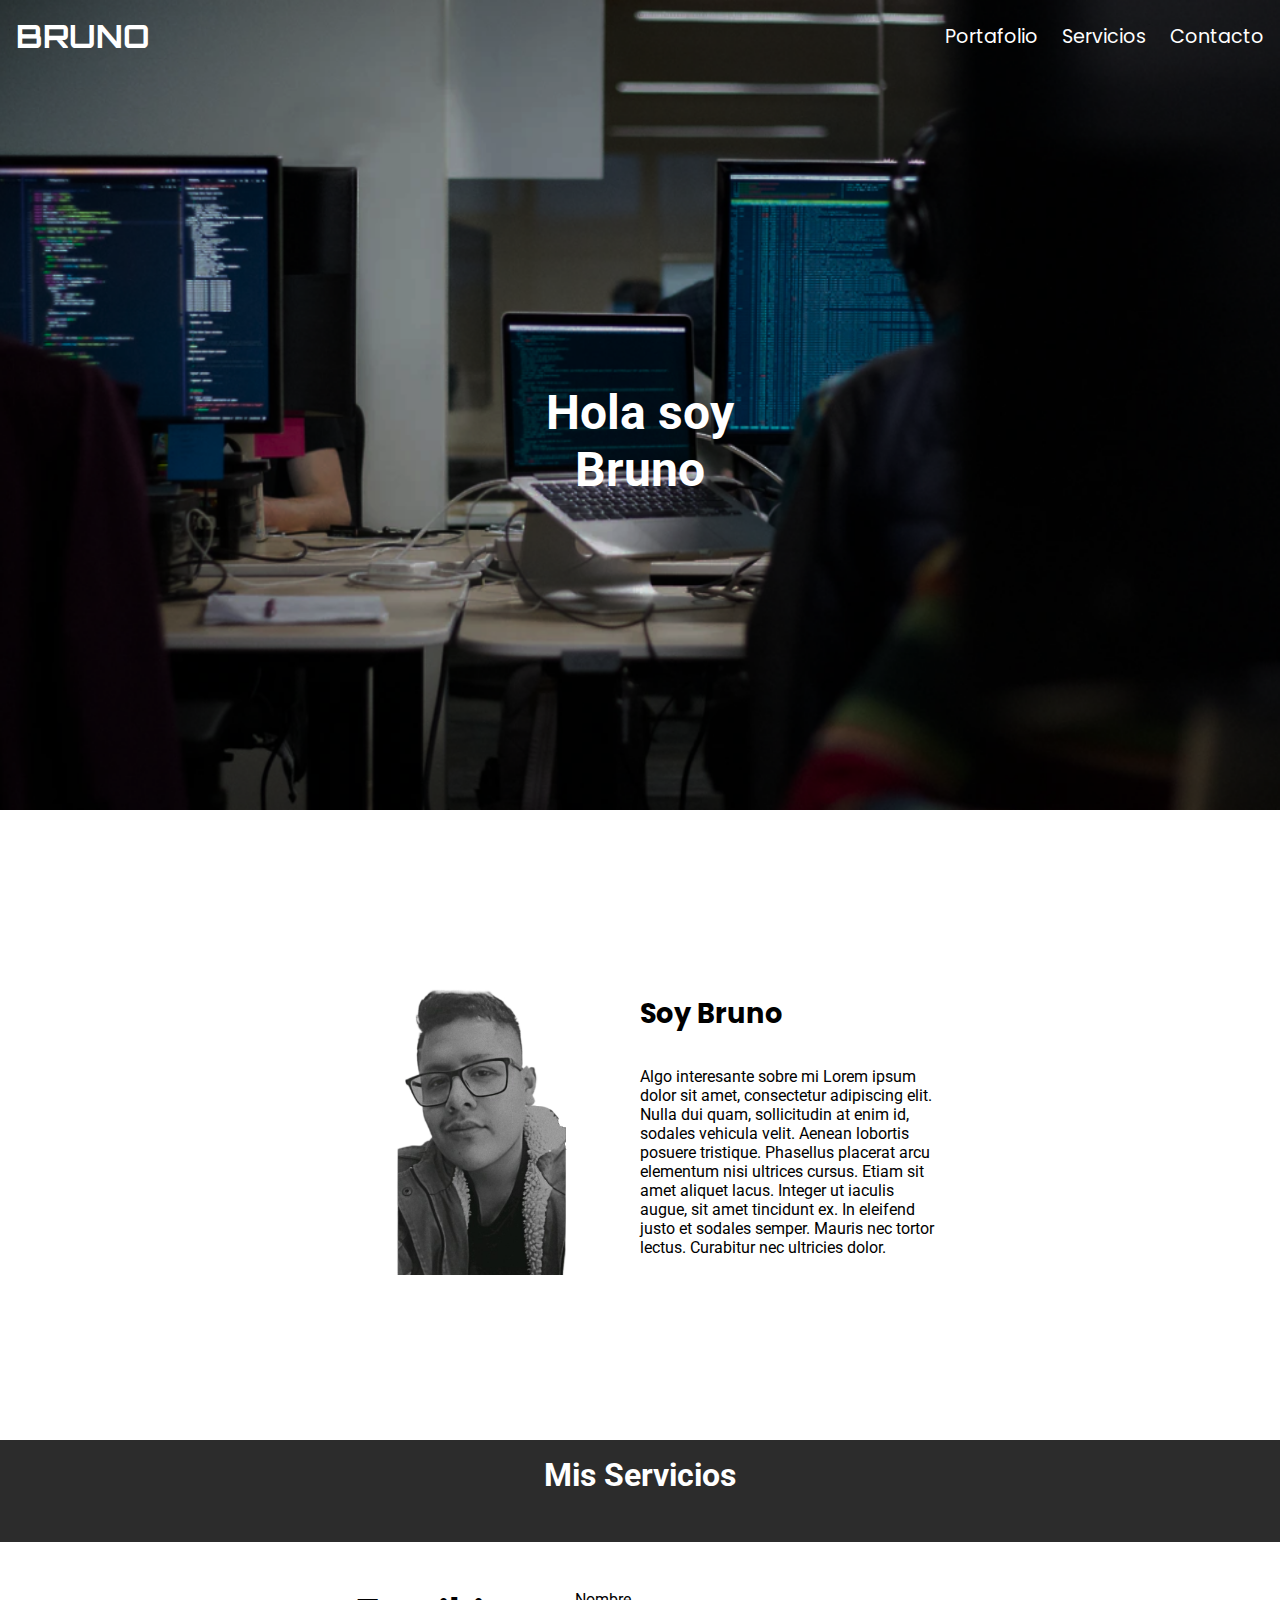
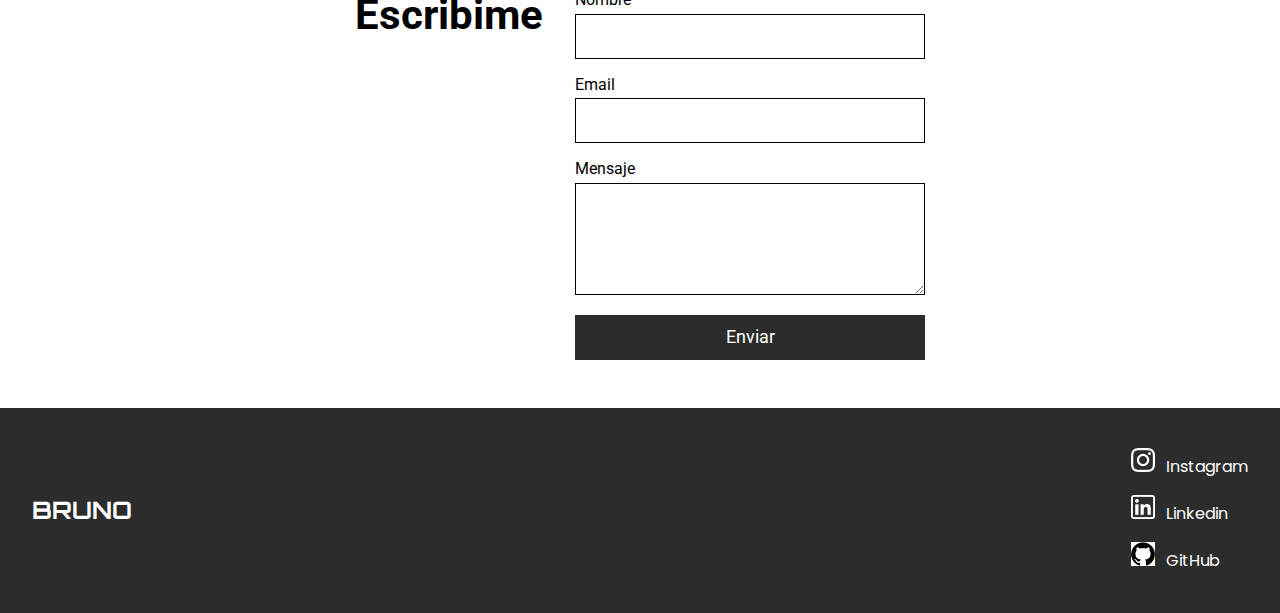
<file: index.html>
<!DOCTYPE html>
<html lang="en">
<head>
  <meta charset="UTF-8">
  <meta http-equiv="X-UA-Compatible" content="IE=edge">
  <meta name="viewport" content="width=device-width, initial-scale=1.0">
  <title>Bruno Ken</title>

  <!-- HEADER -->
  <link rel="stylesheet" href="./componentes/header.css">
  <script defer src="./componentes/header.js"></script>
  <script defer src="./componentes/header__ham.js"></script>


  <!-- SERVICIOS -->
  <link rel="stylesheet" href="./componentes/servicios.css">
  <script defer src="./componentes/servicios.js"></script>

  <!-- FORMULARIO -->
  <link rel="stylesheet" href="./componentes/form.css">
  <script defer src="./componentes/form.js"></script>

  <!-- FOOTER -->
  <link rel="stylesheet" href="./componentes/footer.css">
  <script defer src="./componentes/footer.js"></script>
</head>
<body>
  <!-- HEADER -->
  <header class="header"></header>

  <!-- PRESENACION -->
  <section class="presentacion">
    <div class="presentacion__contenido">
      <div class="contenido__image">
        <img src="./imagenes/desafio-m4.png" alt="me">
      </div>
      <div class="contenido__texto">
        <div class="contenido__title">
          <h3> Soy Bruno</h3>
        </div>
        <div class="contenido__description">
          <p>Algo interesante sobre mi Lorem ipsum dolor sit amet, consectetur adipiscing elit. Nulla dui quam, sollicitudin at enim id, sodales vehicula velit. Aenean lobortis posuere tristique. Phasellus placerat arcu elementum nisi ultrices cursus. Etiam sit amet aliquet lacus. Integer ut iaculis augue, sit amet tincidunt ex. In eleifend justo et sodales semper. Mauris nec tortor lectus. Curabitur nec ultricies dolor.</p>
        </div>
      </div>
    </div>
  </section> 

  <!-- SERVICIOS -->
  <section class="servicios">
    <div class="servicios__title">
      <h3>Mis Servicios</h3>
    </div>
    <div class="servicios__contenful"></div>
    <template id="servicios__muestra">
      <div class="muestra__contenedor">
        <figure class="muestra-imagen">
          <img src="" alt="" class="imagen__template">
        </figure>
        <h3 class="muestra__title"></h3>
        <div class="muestra__description">
          <p></p>
        </div>
      </div>
    </template>
  </section>

  <!-- FORMULARIO -->
  <section class="formulario"></section>

  <!-- FOOTER -->
  <section class="footer"></section>
</body>
</html>
</file>
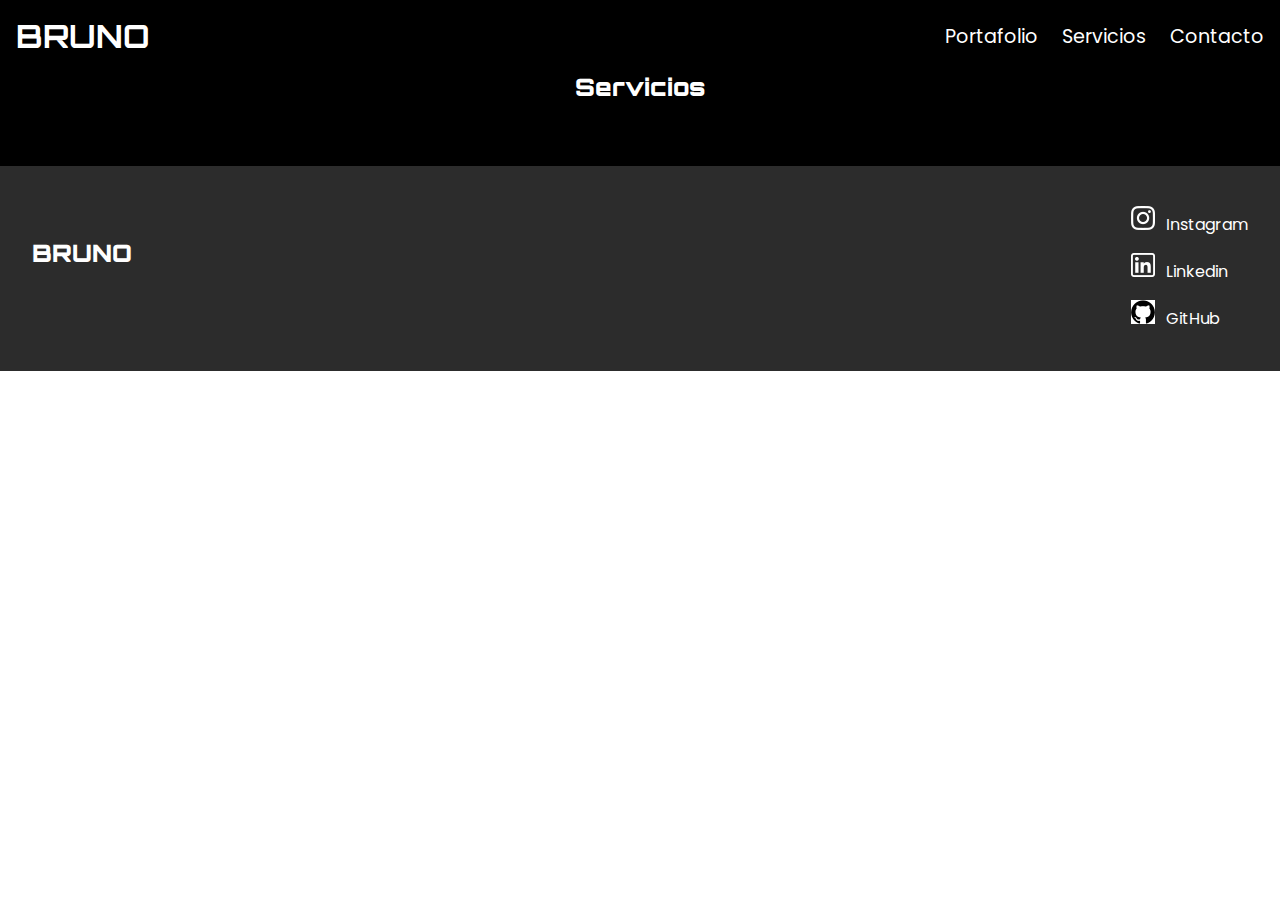
<file: portafolio.html>
<!DOCTYPE html>
<html lang="en">
<head>
   <meta charset="UTF-8">
   <meta http-equiv="X-UA-Compatible" content="IE=edge">
   <meta name="viewport" content="width=device-width, initial-scale=1.0">
   <title>Servicios</title>
   <!-- HEADER -->
   <link rel="stylesheet" href="./componentes/header.css">
   <script defer src="./componentes/header.js"></script>
   <script defer src="./componentes/header__ham.js"></script>
   
   <link rel="stylesheet" href="./pages/portafolio.css">
   <script defer src="./pages/portafolio.js"></script>
   
   <link rel="stylesheet" href="./componentes/footer.css">
   <script defer src="./componentes/footer.js"></script>
</head>

<body>
   <!-- header -->
   <header class="header"></header>

   <!-- contenido -->
   <section class="contenido">
      <div class="contenido__title">
         <h2>Servicios</h2>
      </div>
      <div class="contenido__contenful"></div>
      <template id="template__contenful">
         <div class="contenful__contenido">
            <img src="" alt="" class="img">
            <div class="article__informacion">
               <h3 class="contenido__titulo"></h3>
               <p class="contenido__description"></p>
               <div class="contenido__enlace">
                  <a href="">Ver más</a>
               </div>
            </div>
         </div>
      </template>
   </section>

   <!-- footer -->
   <section class="footer"></section>
</body>
</html>
</file>
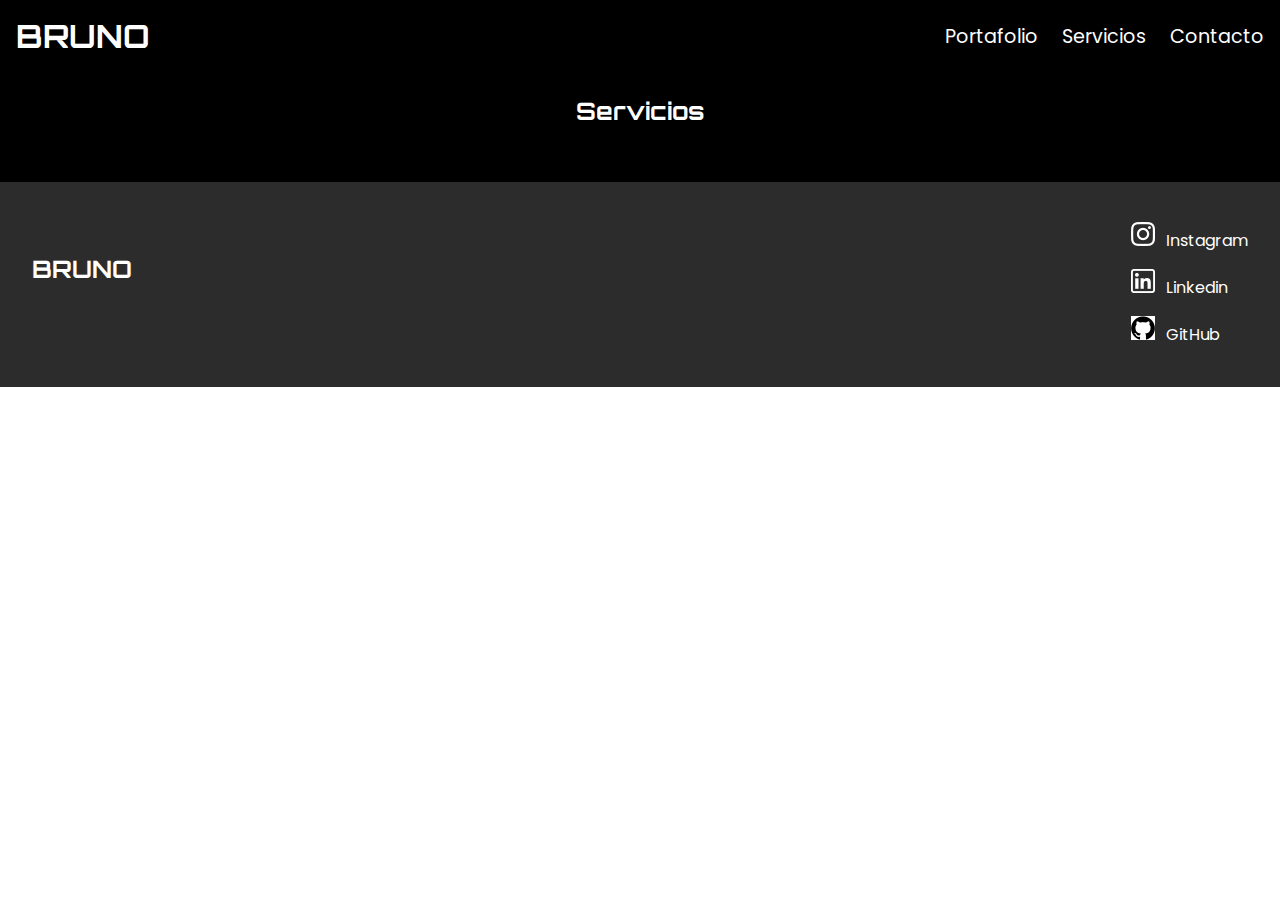
<file: servicios.html>
<!DOCTYPE html>
<html lang="en">
<head>
   <meta charset="UTF-8">
   <meta http-equiv="X-UA-Compatible" content="IE=edge">
   <meta name="viewport" content="width=device-width, initial-scale=1.0">
   <title>Servicios</title>
   <!-- HEADER -->
   <link rel="stylesheet" href="./componentes/header.css">
   <script defer src="./componentes/header.js"></script>
   <script defer src="./componentes/header__ham.js"></script>

   <!-- SERVICIOS -->
   <link rel="stylesheet" href="./pages/servicios.css">
   <script defer src="./pages/servicios.js"></script>

   
   <link rel="stylesheet" href="./componentes/footer.css">
   <script defer src="./componentes/footer.js"></script>

</head>     
<body>
   <!-- header -->
   <header class="header"></header>

   <!-- contenido  -->
   <section class="contenido">
      <div class="contenido__title">
         <h2>Servicios</h2>
      </div>
      <div class="contenido__contenful"></div>
      <template id="template__contenful">
         <div class="contenful__contenido">
            <img src="" alt="" class="img">
            <h3 class="contenido__titulo"></h3>
            <p class="contenido__description"></p>
         </div>
      </template>
   </section>

   <!-- footer -->
   <section class="footer"></section>
</body>
</html>
</file>
<file: componentes/header.css>
@import url('https://fonts.googleapis.com/css2?family=Orbitron&family=Poppins&family=Roboto&display=swap');

*{
   box-sizing: border-box;
   margin: 0;
}
.header{
   background-image: url("../imagenes/image\ 4.png");
   background-size: cover;
   background-position: center;
   height: 90vh;
   display: flex;
   flex-direction: column;
}

@media(min-width:375px){
   .header{
      background-position: center;
   }
}
.header__menu{
   display: flex;
   margin: 1rem;
   justify-content: space-between;

}

.menu__logo{

}

.menu__logo .logo__title{
   font-family: 'Orbitron';
   color: #fff;

}
@media(min-width:500px){
   .menu__logo .logo__title{
      font-size: 2rem;
   }
}
.menu__logo .logo__title a{
   text-decoration: none;
   color: #fff;
}
/* -------- MENU NAVEGACION ---------- */

.menu__enlace-large{
   display: none;
}
.enlaces-large{
   display: flex;
   justify-content: space-between;
   align-items: center;
   column-gap: 1.5rem;
}
.enlaces-large li{
   list-style: none;
   
}
.enlaces-large li a{
   text-decoration: none;
   color: #fff;
   font-family: 'Poppins';
   font-size: 1.2rem
}
@media(min-width:500px){
   .menu__enlaces{
      display: none;
   }
   .menu__enlace-large{
      display: flex;
   }
}

.enlace__barra{
   padding: 0;
}
.enlace__barra li{
   list-style: none;
   
}

.enlace__barra a > div{
   width: 25px;
   height: 5px;
   background-color:#fff;
   margin-top: 5px;
}

.barra__enlaces{
   font-size: 3rem;
   display: none;
   top: 0%;
   right: 0;
   position: fixed;
   left: 0;
   bottom: 0;
   background-color: #161616;
   justify-content: center;
   flex-direction: column;
   align-items: center;
   row-gap: 5rem;
   height: 100vh;
   z-index: 10;
   padding: 0;
   transition: top 1s;  
   
}
.barra__enlaces li a{
   color: #fff;
   text-decoration: none;
}

.barra__enlaces .enlaces__close{
   top: 0;
   right: 0;
}
.barra__enlaces .enlaces__close a{
   font-family: 'Orbitron';
   font-size: 2rem;
}
.enlaces__close{
   display: block;
   position:absolute;
   top: 35px;
   right: 30px;
   text-align: center;
   margin-right: 1rem;

}

.enlaces__close a{
   text-decoration: none;
   font-family: 'Roboto';
   color: #fff;
}

/* ------------- */
.header__title {
   display: flex;
   text-align: center;
   align-items: center;
   justify-content: center;
   font-family: 'Roboto';
   color: #fff;
   font-size:1.5rem;
   height: 100%;
}

.title__titulo span{
   display: block;
}

/* ---PRESENTACION--- */

.presentacion{
   background-color: #141414;
   padding: 2rem;
   height: 70vh;
   justify-content: center;
   text-align: center;
}
@media(min-width:500px){
   .presentacion{
      background-color: #fff;
   }
}
.presentacion__contenido{
   display:flex;
   flex-direction: column;
   color: #fff;
   font-family: 'Roboto';
   justify-content: center;
   align-items: center;
   row-gap: 2rem;
   height: 100%
}
@media(min-width:500px){
   .presentacion__contenido{
      flex-direction: row;
      color: #000;
      align-items: center;
      justify-content: center;

   }
}

.contenido__image img{
   height: 300px;
   display: none;
}
@media(min-width:500px){
   .contenido__image img{
      display: block ;
   }
}


@media(min-width:500px){
   .contenido__texto{
      display: flex;
      flex-direction: column;
      align-items: flex-start;
      max-width:100%;

   }
}
.contenido__title h3{
   font-family: 'Poppins';
   font-size: 1.7rem;
   text-align: center;
   margin-bottom:2rem;
}
@media(min-width:500px){
   .contenido__title h3{
      font-family: 'Poppins';
      color: #000;
   }
}
@media(min-width:500px){
   .contenido__description {
      margin: 0;
      padding: 0;
   }
}
.contenido__description p{
   margin: 0;
   padding: 0;

}
@media(min-width:500px){
   .contenido__description p{
      max-width: 300px;
      text-align: start;
      margin: 0;
      padding: 0;
   }
}
p{
   margin: 0;
   padding: 0;
}
</file>
<file: componentes/servicios.css>
.servicios{
   display: flex;
   flex-direction: column;
   align-items: center;
   justify-content: center;
   text-align: center;
   padding: 1rem;
   font-family: 'Roboto';
}
@media(min-width:500px){
   .servicios{
      background-color: #2C2C2C;
      color: #fff;
   }
}
.servicios__title{
   font-size: 1.7rem;
   margin-bottom: 2rem;
}
@media(min-width:500px){
   .servicios__contenful{
      display: flex;
      flex-direction: row-reverse;
   }
}
.muestra__contenedor{
   margin-bottom: 4rem;
   display: flex;
   flex-direction: column;

   row-gap: 1.1rem;
}
.imagen__template{
   width: 138px;
   height: 128px;
}

.muestra__title{
   font-size: 1.5rem;
}

.muestra__description  {
   text-align: center;
   margin: auto ;
   width: 70%;
}
</file>
<file: componentes/form.css>
.formulario{
   display: flex;
   justify-content: center;
   align-items: center;
   background-color: #141414;
   color: #fff;
   box-sizing: border-box;
}
@media(min-width:500px){
   .formulario{
      background-color: #fff;
      color: #000;
   }
}
.form{
   font-family: 'Roboto';
   display: flex;
   flex-direction: column;
   align-items:flex-start ;
   width: 90%;
}
@media(min-width:500px){
   .form{
      flex-direction: row;
      justify-content: center;
   }
}
.form__title{
   width: 100%;
   font-size: 1.3rem;
   text-align: center;
   margin-bottom: 3rem;
   margin-top: 3rem;
}
@media(min-width:500px){
   .form__title{
      width: auto;
      text-align: end;
      margin-right: 2rem;
   }

   .form__title h1{
      display: inline-block;
   }
}

@media(min-width:500px){
   .form__complet{
      margin-top: 3rem;
   }
}
@media(min-width:500px){
   .form label{
      display: block;
   }
}
.form input{
   width: 100%;
   height: 2.8rem;
   margin-bottom: 1rem;
   margin-top: 0.3rem;
   border: solid 1px ;
}
@media(min-width:500px){
   .form input{
      width: 350px;
   }
}
.form textarea{
   width: 100%;
   height: 7rem;
   margin-bottom: 1rem;
   margin-top: 0.3rem;
   border: solid 1px ;

}
@media(min-width:500px){
   .form textarea{
      width: 350px;
   }
}
.form__btn{
   width: 100%;
}
.form__btn button{
   font-family: 'Roboto';
   font-size: 1.1rem;
   width: 100%;
   height: 2.8rem;
   background-color: #2c2c2c;
   color: #fff;
   border: none;
   margin-bottom: 3rem;
}
@media(min-width:500px){
   .form__btn button{
      width: 350px;
   }
}
.form__btn button:hover{
   background-color: #353535;
}
.form__btn button:active{
   background-color: #606060;
}

/* ------------------------------ */

.form__mensaje-enviado{
   display: none;
   flex-direction: column;
   position: fixed;
   justify-content: center;
   align-items: center;
   background-color:rgb(255, 255, 255);
   top: 0;
   right: 0;
   left: 0;
   bottom: 0;
   background-attachment: fixed;
}

.mensaje-enviado-img img{
   height: 15rem;
   width: 15rem;
   margin-bottom: 1.5rem;
}

.mensaje-enviado-texto{
   font-size: 2rem;
   font-weight: 700;
   color: #000;
   margin-bottom: 3rem;
}

.btn__aceptar{
   border: none;
   font-size: 1rem;
   font-weight: 500;
   background-color: #e4f0f9;
   width: 100px;
   padding: 1rem;
   border-radius: 8px;
}
</file>
<file: componentes/footer.css>
@import url('https://fonts.googleapis.com/css2?family=Orbitron&family=Roboto&display=swap');

.footer{
   background-color: #2C2C2C;

}

.footer__contenido{
   display: flex;
   flex-direction: column;
   align-items: center;
   justify-content: center;
   padding: 2.5rem 0;

}
@media(min-width:500px){
   .footer__contenido{
      flex-direction: row;
      justify-content: space-between;
      margin: auto 2rem;
   }
}
.contenido__title h2{
   font-family: 'Orbitron';
   color: #fff;
}

.contenido__icon{
   font-family: 'Poppins';
   display: flex;
   flex-direction: column;
   align-items:flex-start;
   justify-content:center;
   margin: 2rem;
   row-gap: 1rem;
}
@media(min-width:500px){
   .contenido__icon{
      margin: 0;
   }
}
.contenido__icon a{
   color: #fff;
   text-decoration: none;
}

.contenido__icon img{
   margin-right: 0.7rem;
}
</file>
<file: pages/portafolio.css>
.header{
   /* background: linear-gradient(to right, #e66465, #9198e5); */
   background:#000;
   height: auto;
}

.header__title{
   display: none;

}

.contenido{
   background-color: #000;
   display: flex;
   flex-direction: column;
   justify-content: center;
   align-items: center;
}

.contenido__title h2{
   font-family: 'Poppins';
   margin-bottom: 2rem;
   font-weight: 900;

}
.contenido__contenful{
   display: flex;
   flex-direction: column;
   column-gap: 4rem;
   text-align: center;
   margin-bottom: 4rem;
   justify-content: center;
   align-items: center;
   margin: auto 2rem;
   margin-bottom: 2rem;
}

@media(min-width:700px){
   .contenido__contenful{
      flex-direction: row;
      row-gap: 4rem;
   }
}
.contenful__contenido{
   color:#fff;
   display: flex;
   flex-direction: column;
   row-gap: 1rem;
   margin-bottom: 1rem;
   width: 95%;
   border: solid 1px #fff;
   border-radius: 11px;
   height: 100vh;

}

.img{
   width: 100%;
   height: 255px;
}   
.article__informacion{
   padding: 20px;
}

.contenido__titulo{
   font-family: 'Poppins';
   margin-bottom: 1.3rem;
   font-weight: 900;

}   

.contenido__description{
   font-family: 'Roboto';
   font-size: 0.8rem;
   font-weight: 100;
}
.contenido__enlace{
   margin-top: 30px;
   display: flex;
   align-items: center;
   justify-content: flex-end;
}
.contenido__enlace a{
   color: rgb(116, 116, 240);
   text-decoration: none;
   font-weight: 700;
}
.contenido__enlace a:hover{
   color: rgb(163, 143, 255);

}
.contenido__enlace a:active{
   color: rgb(139, 139, 235);
   font-size: 1.1rem;
}
</file>
<file: pages/servicios.css>
.header{
   background:#000;
   height: auto;
}

.header__title{
   display: none;

}

.contenido{
   background-color: #000;
   display: flex;
   flex-direction: column;
   justify-content: center;
   align-items: center;
   padding: 1.5rem;
   padding-top: 3;
   padding-bottom: 0;
}

.contenido__title h2{
   font-family: 'Poppins';
   margin-bottom: 2rem;
}
.contenido__contenful{
   display: flex;
   flex-direction: column;
   column-gap: 4rem;
   text-align: center;
   margin: 4rem 2rem;
   margin-bottom: 1.5rem;
   margin-top: 0;
}

@media(min-width:700px){
   .contenido__contenful{
      flex-direction: row;
      row-gap: 4rem;
   }
}
.contenful__contenido{
   color:#fff;
   display: flex;
   flex-direction: column;
   row-gap: 1rem;
   margin-bottom: 1rem;
   margin-top: 1rem;
   border: solid;
   max-width: 400px;
   box-sizing:content-box;
   margin: 20px auto;
   border-radius: 15px;
   height: 100%;
}

.contenido__titulo{
   font-family: 'Poppins';
}

.contenido__description{
   margin-bottom: inherit;
}
</file>
